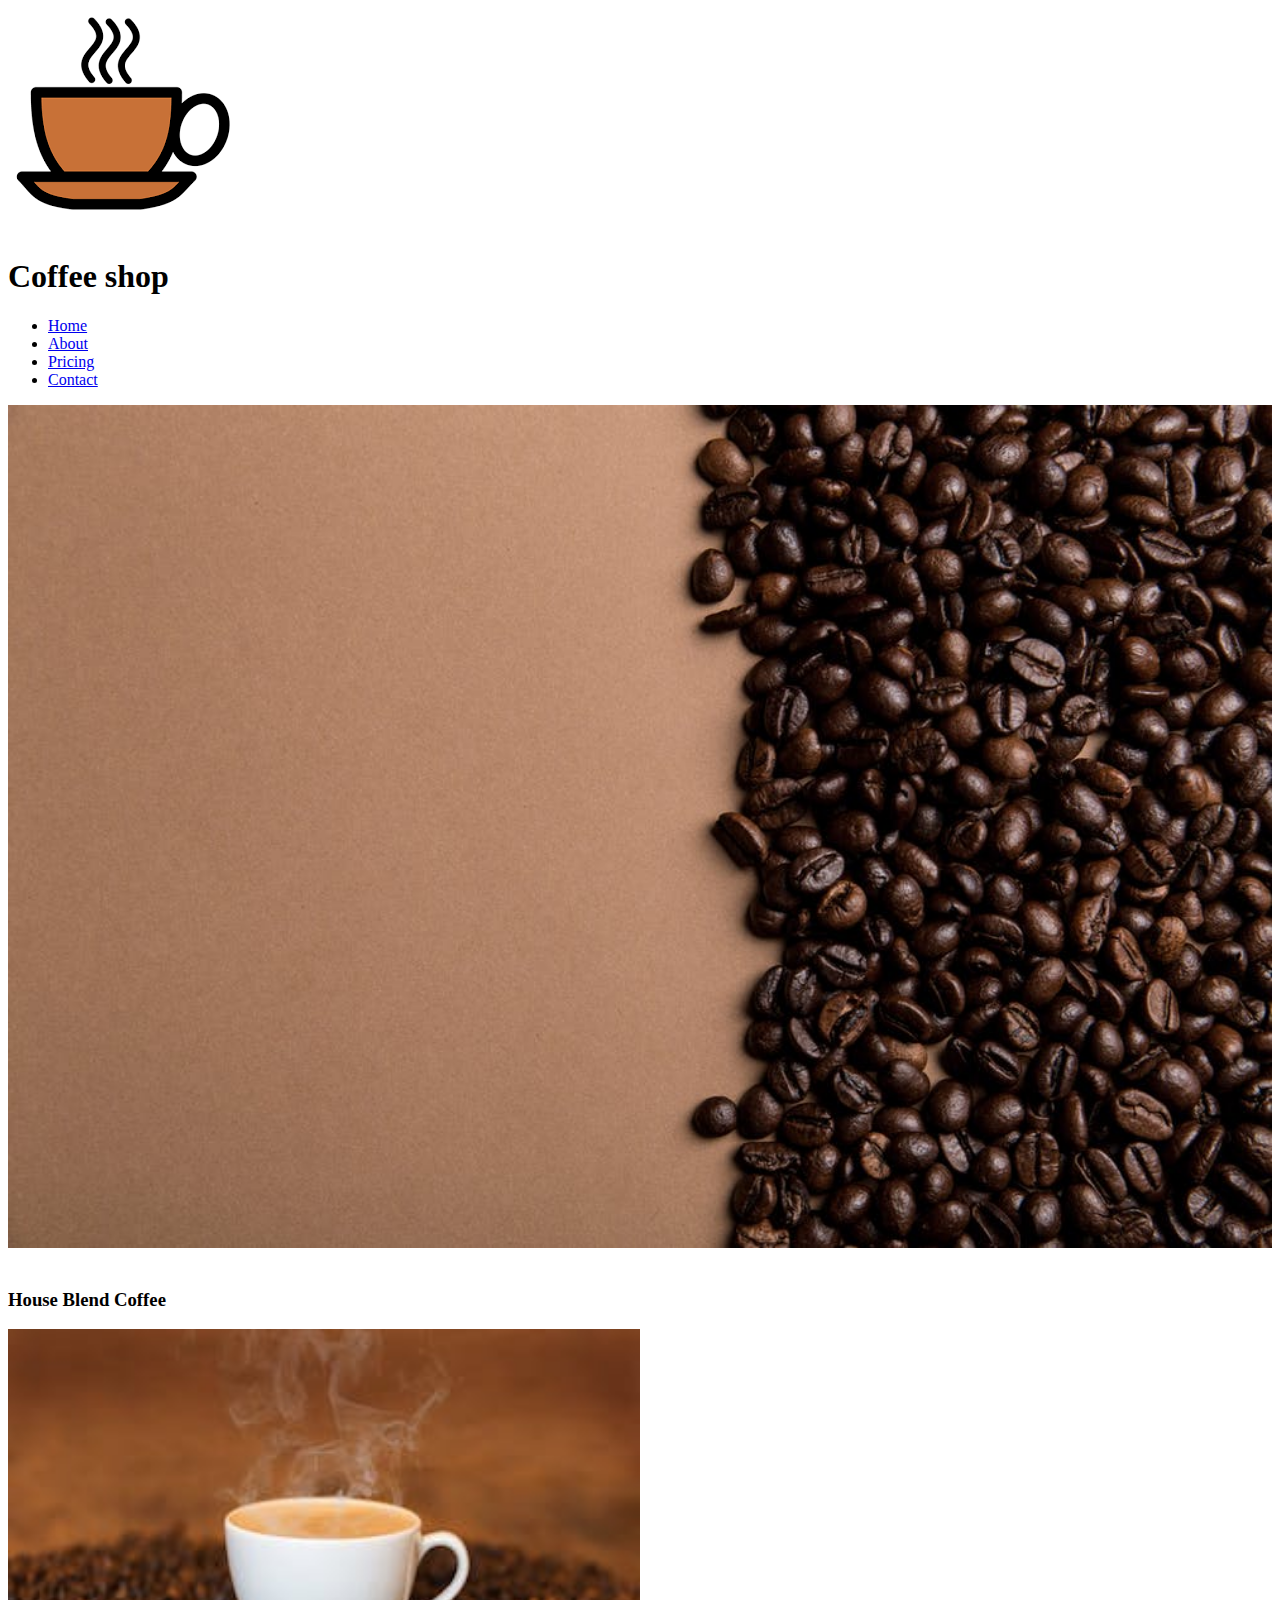
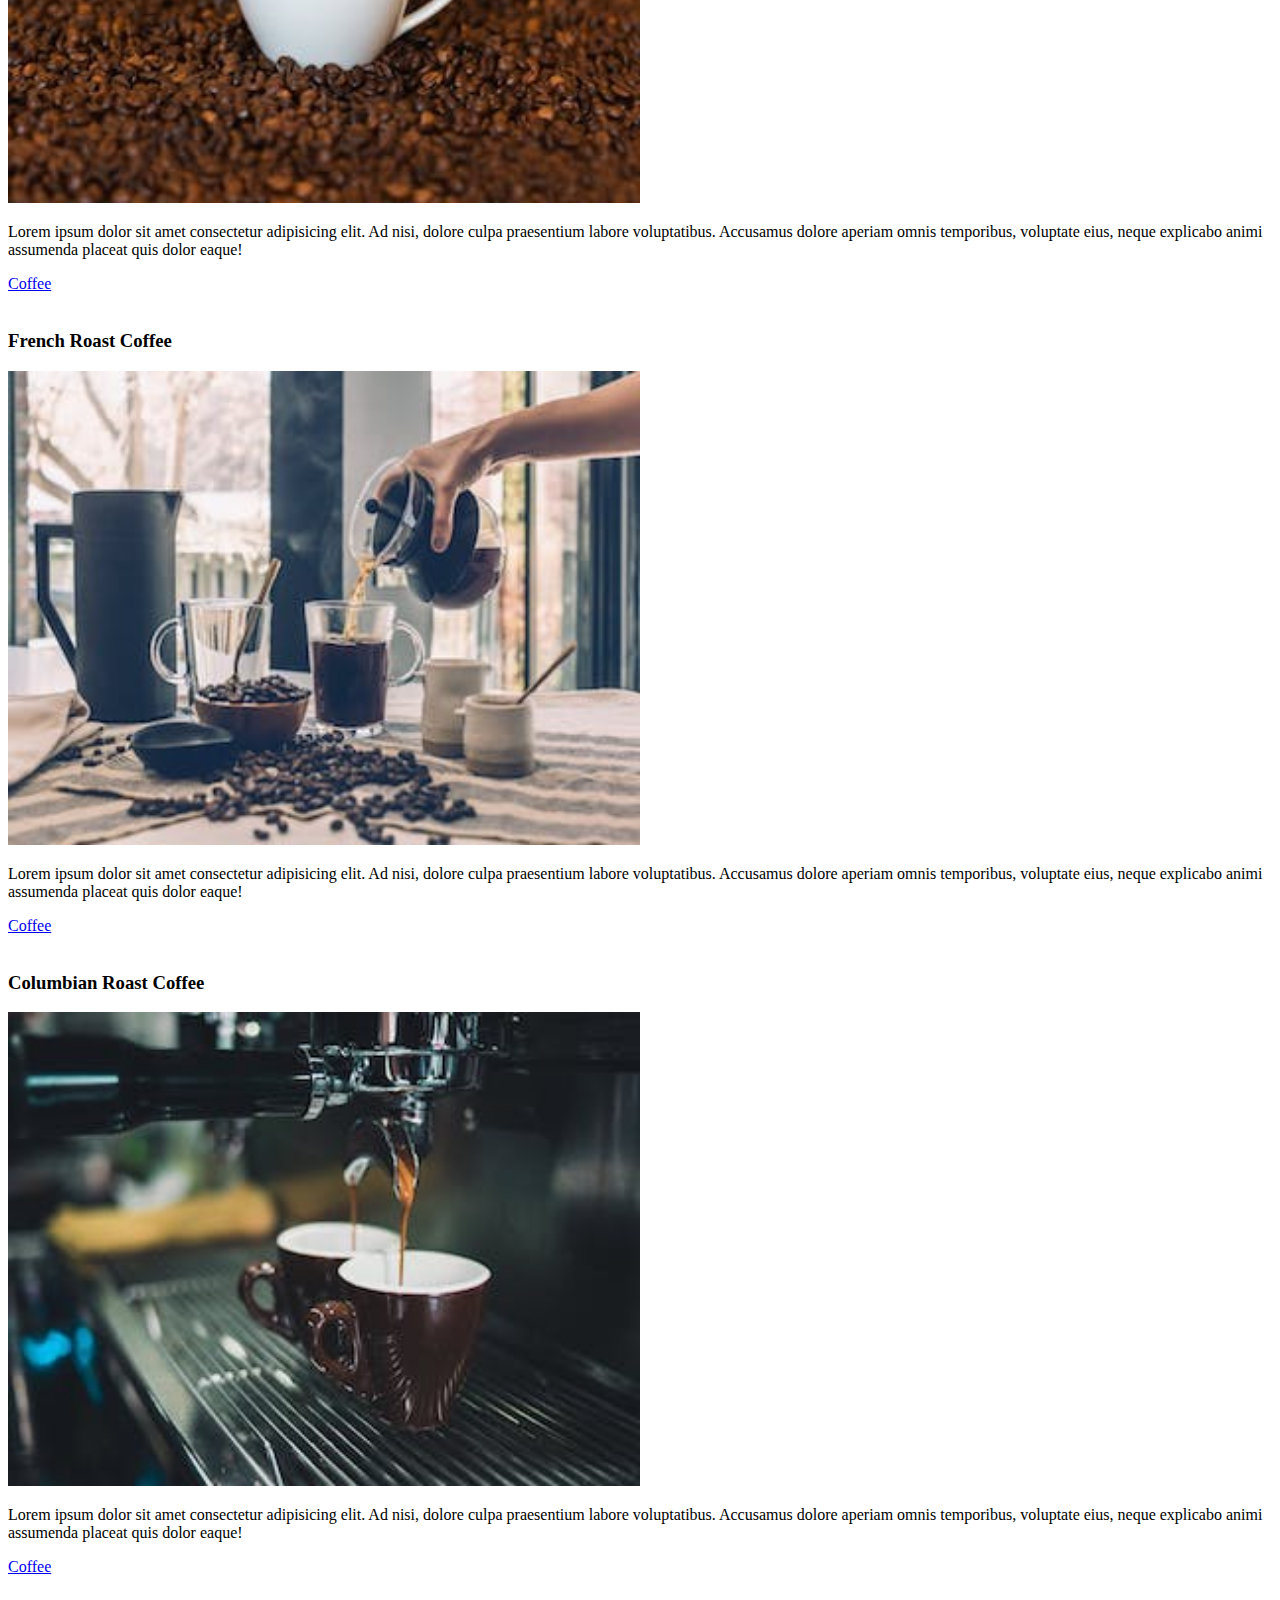
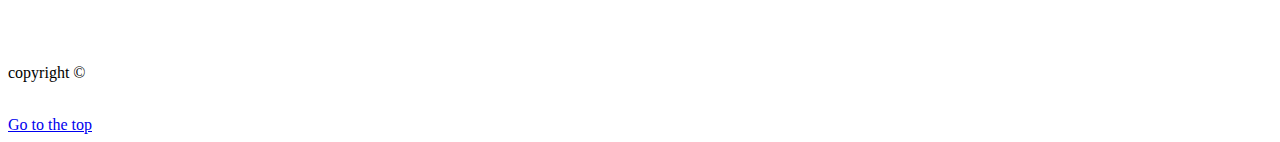
<file: project1/index.html>
<!DOCTYPE html>
<html lang="en">
  <head>
    <meta charset="UTF-8" />
    <meta http-equiv="X-UA-Compatible" content="IE=edge" />
    <meta name="viewport" content="width=device-width, initial-scale=1.0" />
    <title>Coffee shop | Home</title>
  </head>
  <body>
    <!-- Logo -->
    <img src="./assets/images/logo.png" alt="Coffee" />

    <!-- Heading -->
    <h1 id="top">Coffee shop</h1>

    <!-- Navbar -->
    <ul>
      <li><a href="index.html">Home</a></li>
      <li><a href="./pages/about.html">About</a></li>
      <li><a href="./pages/pricing.html">Pricing</a></li>
      <li><a href="./pages/contact.html">Contact</a></li>
    </ul>

    <!-- Hero image -->
    <img src="./assets/images/background.jpeg" alt="coffee" width="100%" />

    <br />
    <!-- Pricing -->
    <br />
    <h3>House Blend Coffee</h3>
    <img src="./assets/images/house-blend.jpeg" alt="House Blend" width="50%" />
    <p>
      Lorem ipsum dolor sit amet consectetur adipisicing elit. Ad nisi, dolore
      culpa praesentium labore voluptatibus. Accusamus dolore aperiam omnis
      temporibus, voluptate eius, neque explicabo animi assumenda placeat quis
      dolor eaque!
    </p>
    <a href="https://en.wikipedia.org/wiki/Coffee" target="_black">Coffee</a>
    <br />

    <br />
    <h3>French Roast Coffee</h3>
    <img
      src="./assets/images/french-roast.jpeg"
      alt="French Roast"
      width="50%"
    />
    <p>
      Lorem ipsum dolor sit amet consectetur adipisicing elit. Ad nisi, dolore
      culpa praesentium labore voluptatibus. Accusamus dolore aperiam omnis
      temporibus, voluptate eius, neque explicabo animi assumenda placeat quis
      dolor eaque!
    </p>
    <a href="https://en.wikipedia.org/wiki/Coffee" target="_black">Coffee</a>
    <br />

    <br />
    <h3>Columbian Roast Coffee</h3>
    <img
      src="./assets/images/columbian-roast.jpeg"
      alt="Columbian Roast"
      width="50%"
    />
    <p>
      Lorem ipsum dolor sit amet consectetur adipisicing elit. Ad nisi, dolore
      culpa praesentium labore voluptatibus. Accusamus dolore aperiam omnis
      temporibus, voluptate eius, neque explicabo animi assumenda placeat quis
      dolor eaque!
    </p>
    <a href="https://en.wikipedia.org/wiki/Coffee" target="_black">Coffee</a>
    <br />
    <br />
    <br />
    <br />
    <br />
    <p>copyright &copy</p>
    <br />
    <a href="#top">Go to the top</a>
  </body>
</html>
</file>
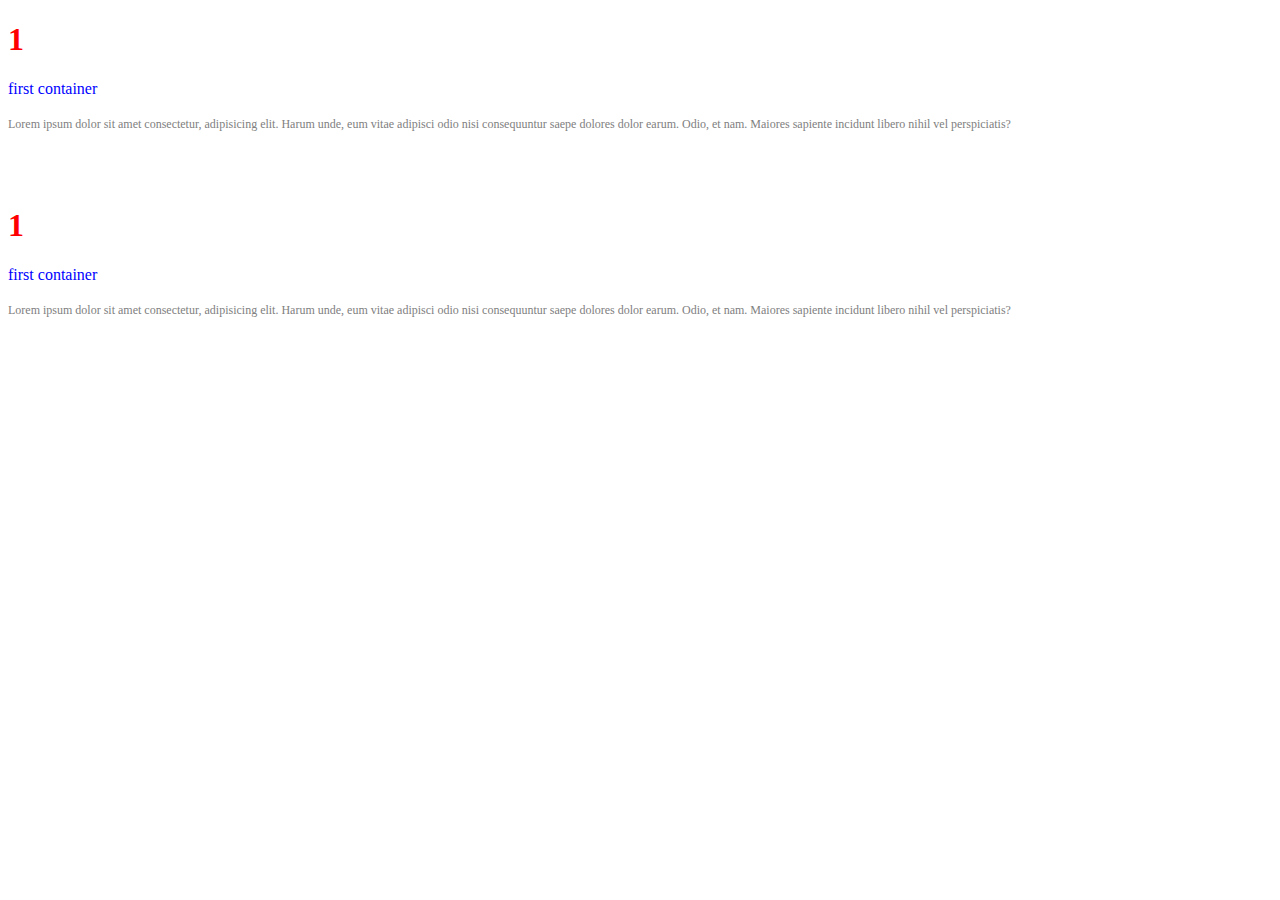
<file: project2/index.html>
<!DOCTYPE html>
<html lang="en">
  <head>
    <meta charset="UTF-8" />
    <meta http-equiv="X-UA-Compatible" content="IE=edge" />
    <meta name="viewport" content="width=device-width, initial-scale=1.0" />
    <title>CSS project</title>
  </head>
  <body>
    <link rel="stylesheet" href="./assets/css/index.css" />

    <div class="container">
      <h1>1</h1>
      <p class="container-counter">first container</p>
      <span class="icon">
        Lorem ipsum dolor sit amet consectetur, adipisicing elit. Harum unde,
        eum vitae adipisci odio nisi consequuntur saepe dolores dolor earum.
        Odio, et nam. Maiores sapiente incidunt libero nihil vel perspiciatis?
      </span>
    </div class="container">

    <br />
    <br />
    <br />
    
    <div>
      <h1>1</h1>
      <p class="container-counter">first container</p>
      <span class="icon">
        Lorem ipsum dolor sit amet consectetur, adipisicing elit. Harum unde,
        eum vitae adipisci odio nisi consequuntur saepe dolores dolor earum.
        Odio, et nam. Maiores sapiente incidunt libero nihil vel perspiciatis?
      </span>
    </div>
  </body>
</html>
</file>
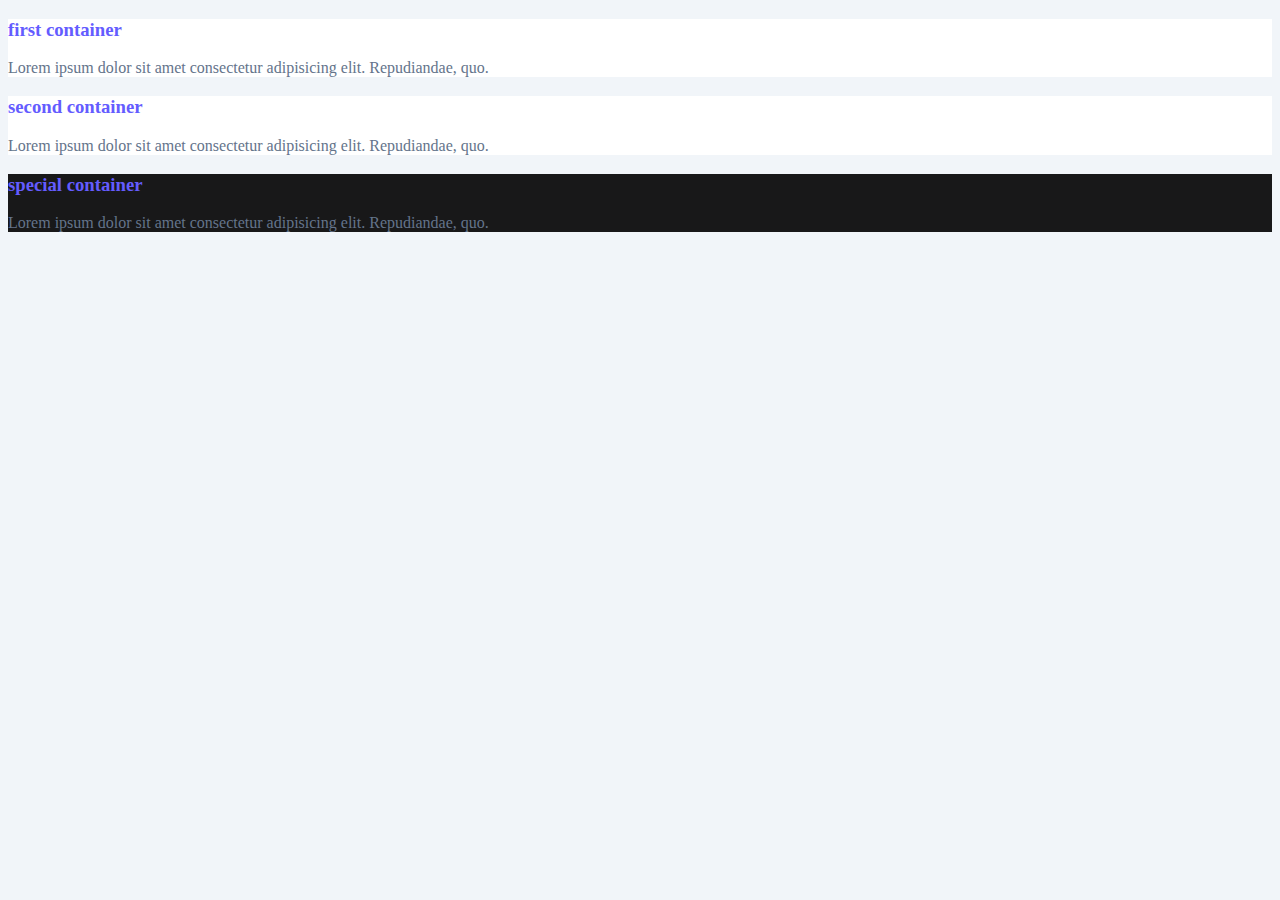
<file: project3/index.html>
<!DOCTYPE html>
<html lang="en">
  <head>
    <meta charset="UTF-8" />
    <meta http-equiv="X-UA-Compatible" content="IE=edge" />
    <meta name="viewport" content="width=device-width, initial-scale=1.0" />

    <link rel="stylesheet" href="./main.css" />

    <title>Colors</title>
  </head>
  <body>
    <!-- Start -->
    <div class="container">
      <h3>first container</h3>
      <p>
        Lorem ipsum dolor sit amet consectetur adipisicing elit. Repudiandae,
        quo.
      </p>
    </div>
    <!-- End -->

    <!-- Start -->
    <div class="container">
      <h3>second container</h3>
      <p>
        Lorem ipsum dolor sit amet consectetur adipisicing elit. Repudiandae,
        quo.
      </p>
    </div>
    <!-- End -->

    <!-- Start -->
    <div class="special-container">
      <h3>special container</h3>
      <p>
        Lorem ipsum dolor sit amet consectetur adipisicing elit. Repudiandae,
        quo.
      </p>
    </div>
    <!-- End -->
  </body>
</html>
</file>
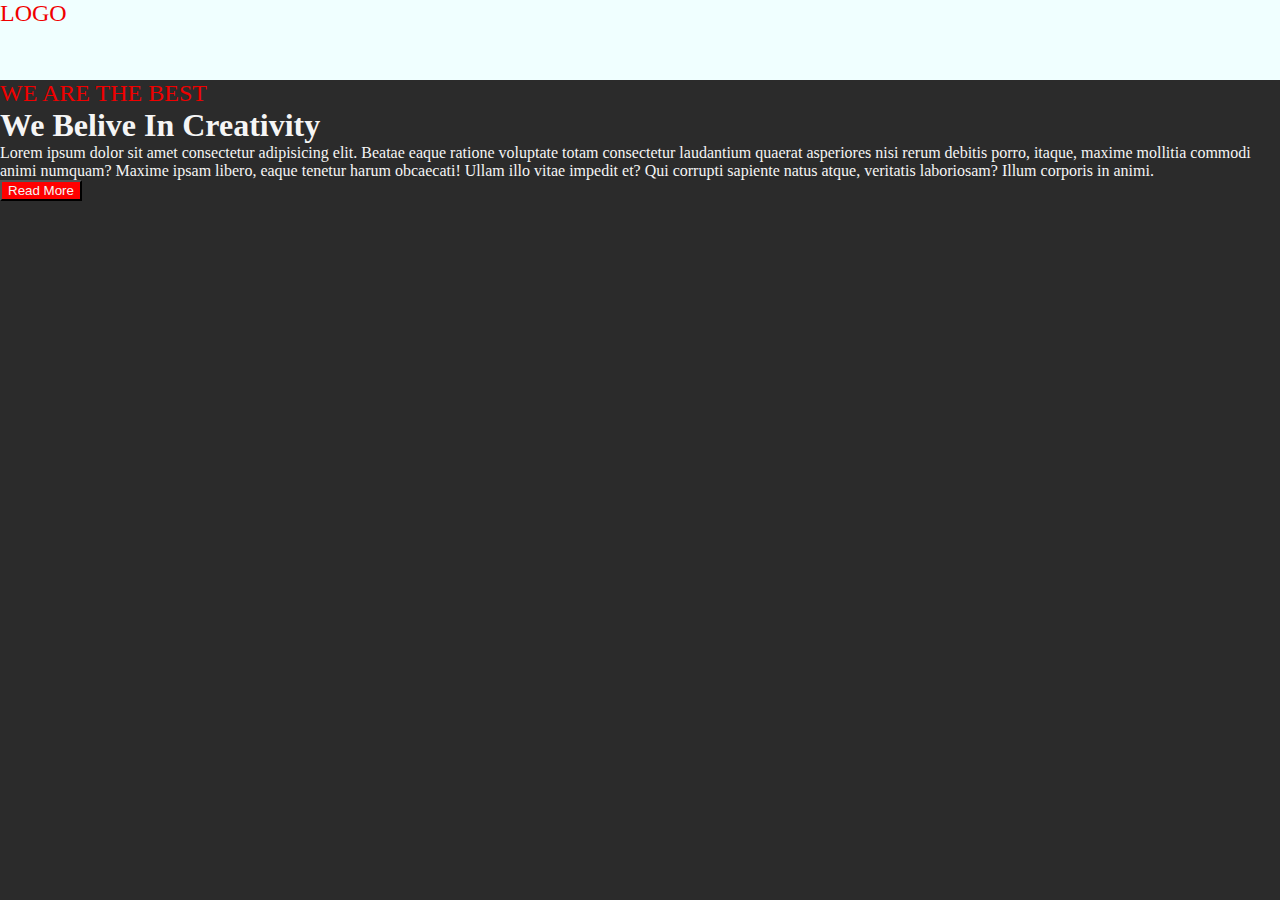
<file: project4/index.html>
<!DOCTYPE html>
<html lang="en">
  <head>
    <meta charset="UTF-8" />
    <meta http-equiv="X-UA-Compatible" content="IE=edge" />
    <meta name="viewport" content="width=device-width, initial-scale=1.0" />

    <title>Units</title>

    <link rel="stylesheet" href="./main.css" />
  </head>
  <body>
    <div id="navbar">
      <span class="logo">LOGO</span>
    </div>

    <div class="hero">
      <span>WE ARE THE BEST</span>
      <h1>We Belive In Creativity</h1>
      <p>
        Lorem ipsum dolor sit amet consectetur adipisicing elit. Beatae eaque
        ratione voluptate totam consectetur laudantium quaerat asperiores nisi
        rerum debitis porro, itaque, maxime mollitia commodi animi numquam?
        Maxime ipsam libero, eaque tenetur harum obcaecati! Ullam illo vitae
        impedit et? Qui corrupti sapiente natus atque, veritatis laboriosam?
        Illum corporis in animi.
      </p>
      <button class="hero-btn">Read More</button>
    </div>
  </body>
</html>
</file>
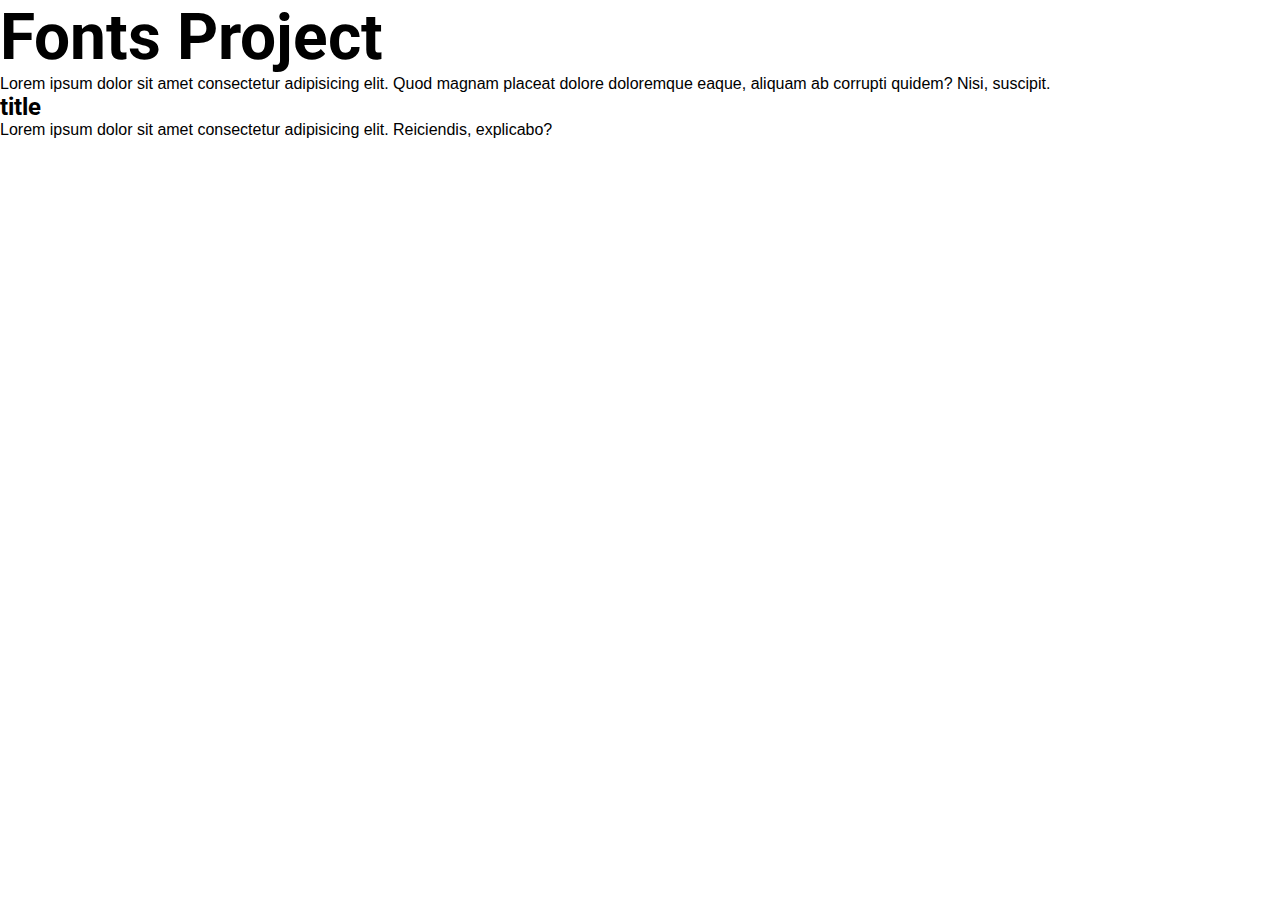
<file: project5/index.html>
<!DOCTYPE html>
<html lang="en">
  <head>
    <meta charset="UTF-8" />
    <meta http-equiv="X-UA-Compatible" content="IE=edge" />
    <meta name="viewport" content="width=device-width, initial-scale=1.0" />

    <title>Typography</title>

    <link rel="stylesheet" href="./main.css" />
  </head>
  <body>
    <h1>Fonts Project</h1>
    <p>
      Lorem ipsum dolor sit amet consectetur adipisicing elit. Quod magnam
      placeat dolore doloremque eaque, aliquam ab corrupti quidem? Nisi,
      suscipit.
    </p>

    <div class="container">
      <h2>title</h2>
      <p>
        Lorem ipsum dolor sit amet consectetur adipisicing elit. Reiciendis,
        explicabo?
      </p>
    </div>
  </body>
</html>
</file>
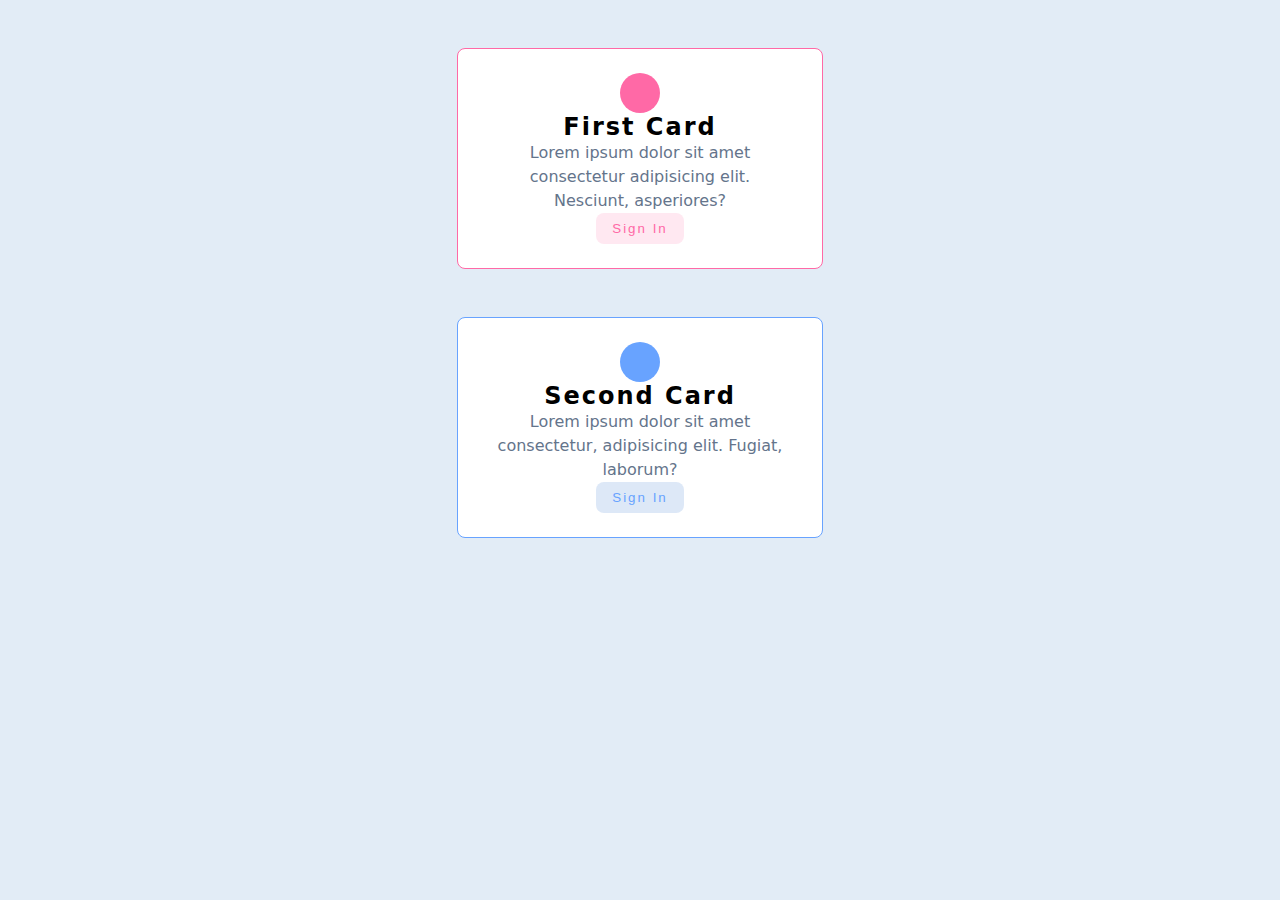
<file: project6/index.html>
<!DOCTYPE html>
<html lang="en">
  <head>
    <meta charset="UTF-8" />
    <meta http-equiv="X-UA-Compatible" content="IE=edge" />
    <meta name="viewport" content="width=device-width, initial-scale=1.0" />

    <title>Cards</title>

    <link rel="stylesheet" href="./main.css" />
  </head>
  <body>
    <!-- First card -->
    <div class="card card-1">
      <div class="icon"></div>
      <h2 class="title">first card</h2>
      <p class="text">
        Lorem ipsum dolor sit amet consectetur adipisicing elit. Nesciunt,
        asperiores?
      </p>
      <button class="btn btn-pink">sign in</button>
    </div>

    <!-- Second card -->
    <div class="card card-2">
      <div class="icon"></div>
      <h2 class="title">second card</h2>
      <p class="text">
        Lorem ipsum dolor sit amet consectetur, adipisicing elit. Fugiat,
        laborum?
      </p>
      <button class="btn btn-blue">sign in</button>
    </div>
  </body>
</html>
</file>
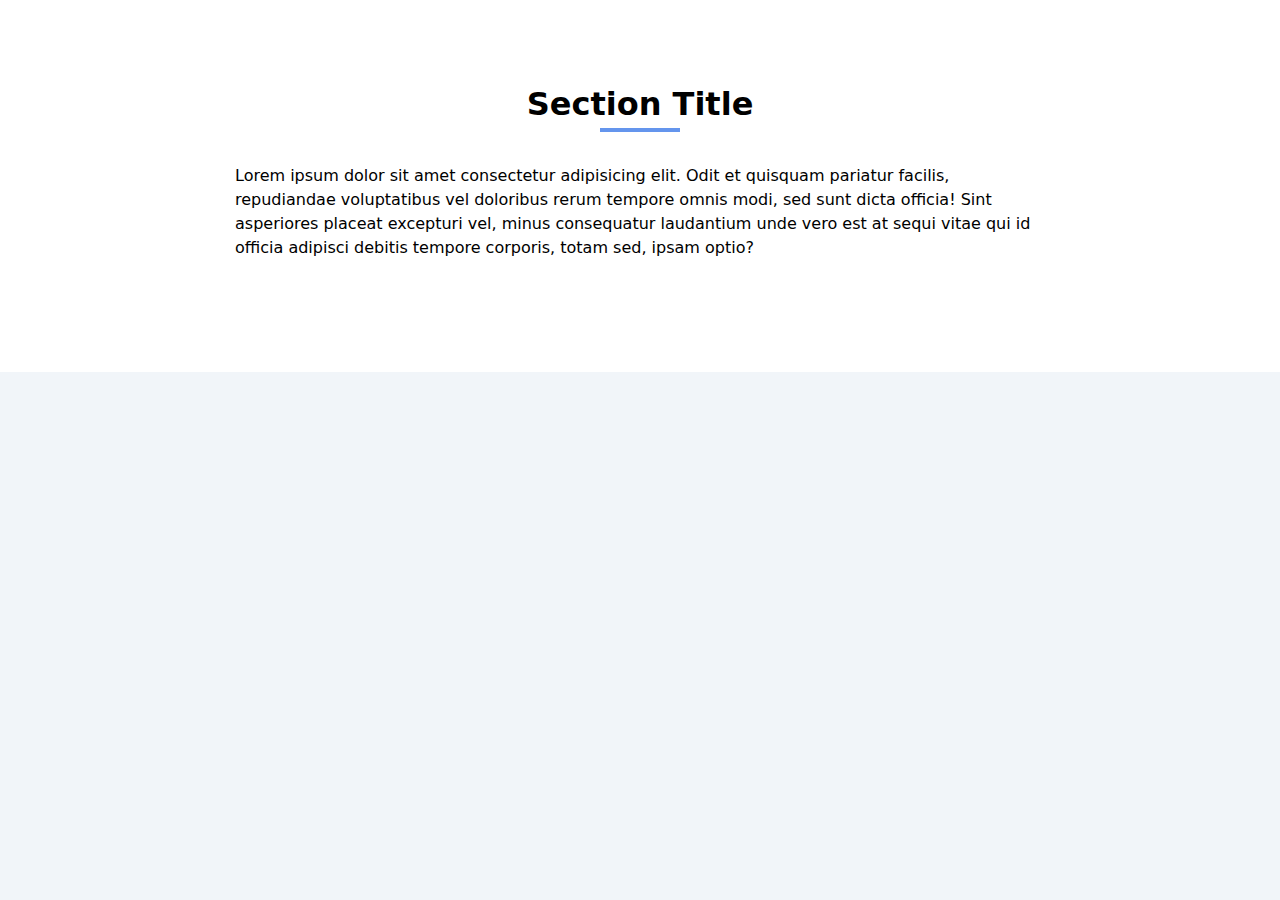
<file: project7/index.html>
<!DOCTYPE html>
<html lang="en">
  <head>
    <meta charset="UTF-8" />
    <meta http-equiv="X-UA-Compatible" content="IE=edge" />
    <meta name="viewport" content="width=device-width, initial-scale=1.0" />
    <title>Display property</title>

    <link rel="stylesheet" href="./assets/index.css" />
  </head>
  <body>
    <!-- START section -->
    <div class="section">
      <!-- START title -->
      <div class="section-title">
        <h1>section title</h1>
        <div class="title-underline"></div>
      </div>
      <!-- END title -->

      <!-- START center -->
      <div class="section-center">
        <p>
          Lorem ipsum dolor sit amet consectetur adipisicing elit. Odit et
          quisquam pariatur facilis, repudiandae voluptatibus vel doloribus
          rerum tempore omnis modi, sed sunt dicta officia! Sint asperiores
          placeat excepturi vel, minus consequatur laudantium unde vero est at
          sequi vitae qui id officia adipisci debitis tempore corporis, totam
          sed, ipsam optio?
        </p>
      </div>
      <!-- END center -->
    </div>
    <!-- END section -->
  </body>
</html>
</file>
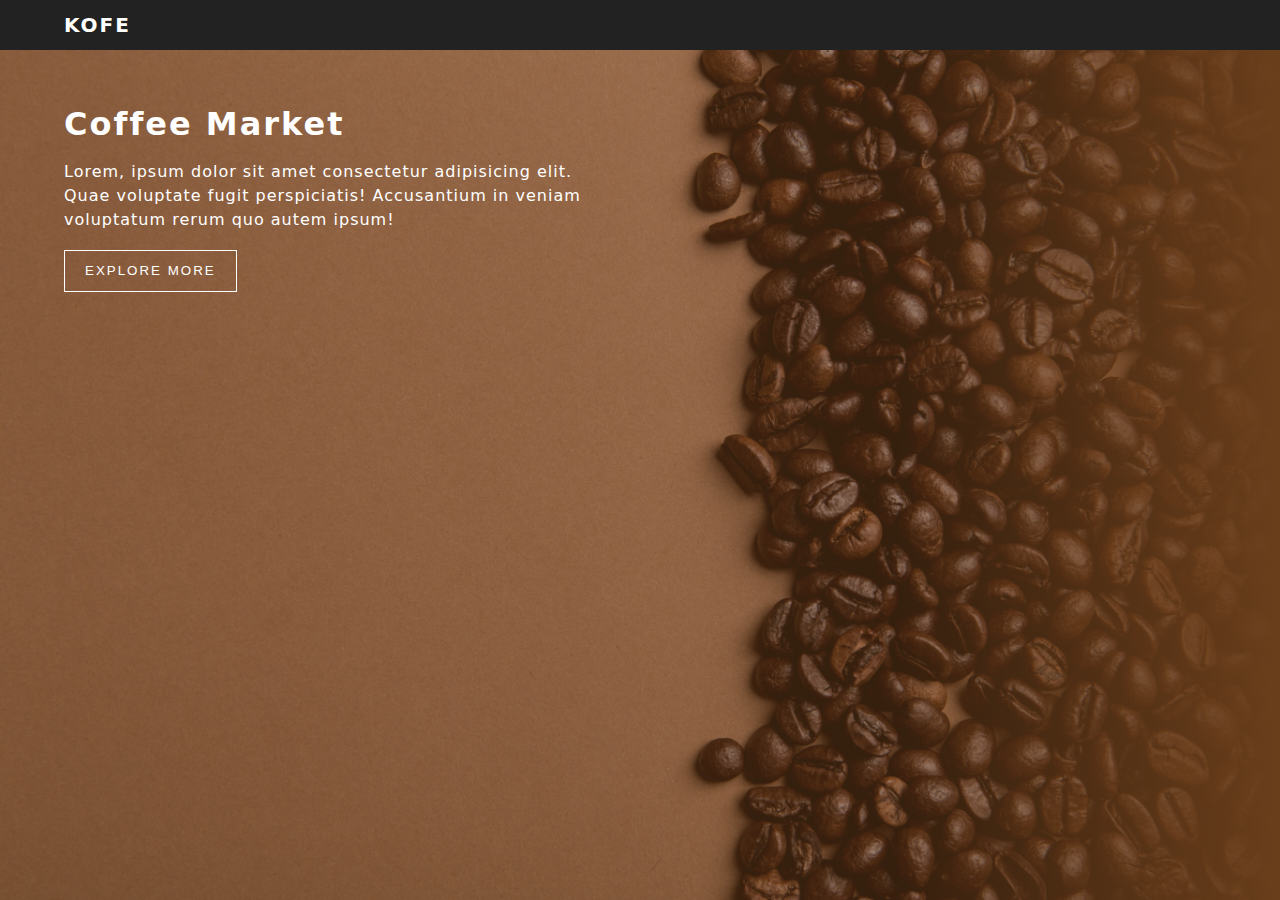
<file: project8/index.html>
<!DOCTYPE html>
<html lang="en">
  <head>
    <meta charset="UTF-8" />
    <meta http-equiv="X-UA-Compatible" content="IE=edge" />
    <meta name="viewport" content="width=device-width, initial-scale=1.0" />
    <title>Coffee Market | Home</title>

    <link rel="stylesheet" href="./local/css/index.css" />
  </head>
  <body>
    <div class="nav">
      <div class="nav-center">
        <span class="nav-title">kofe</span>
      </div>
    </div>

    <div class="hero">
      <div class="hero-center">
        <h1>coffee market</h1>
        <p>
          Lorem, ipsum dolor sit amet consectetur adipisicing elit. Quae
          voluptate fugit perspiciatis! Accusantium in veniam voluptatum rerum
          quo autem ipsum!
        </p>
        <button class="hero-btn">explore more</button>
      </div>
    </div>
  </body>
</html>
</file>
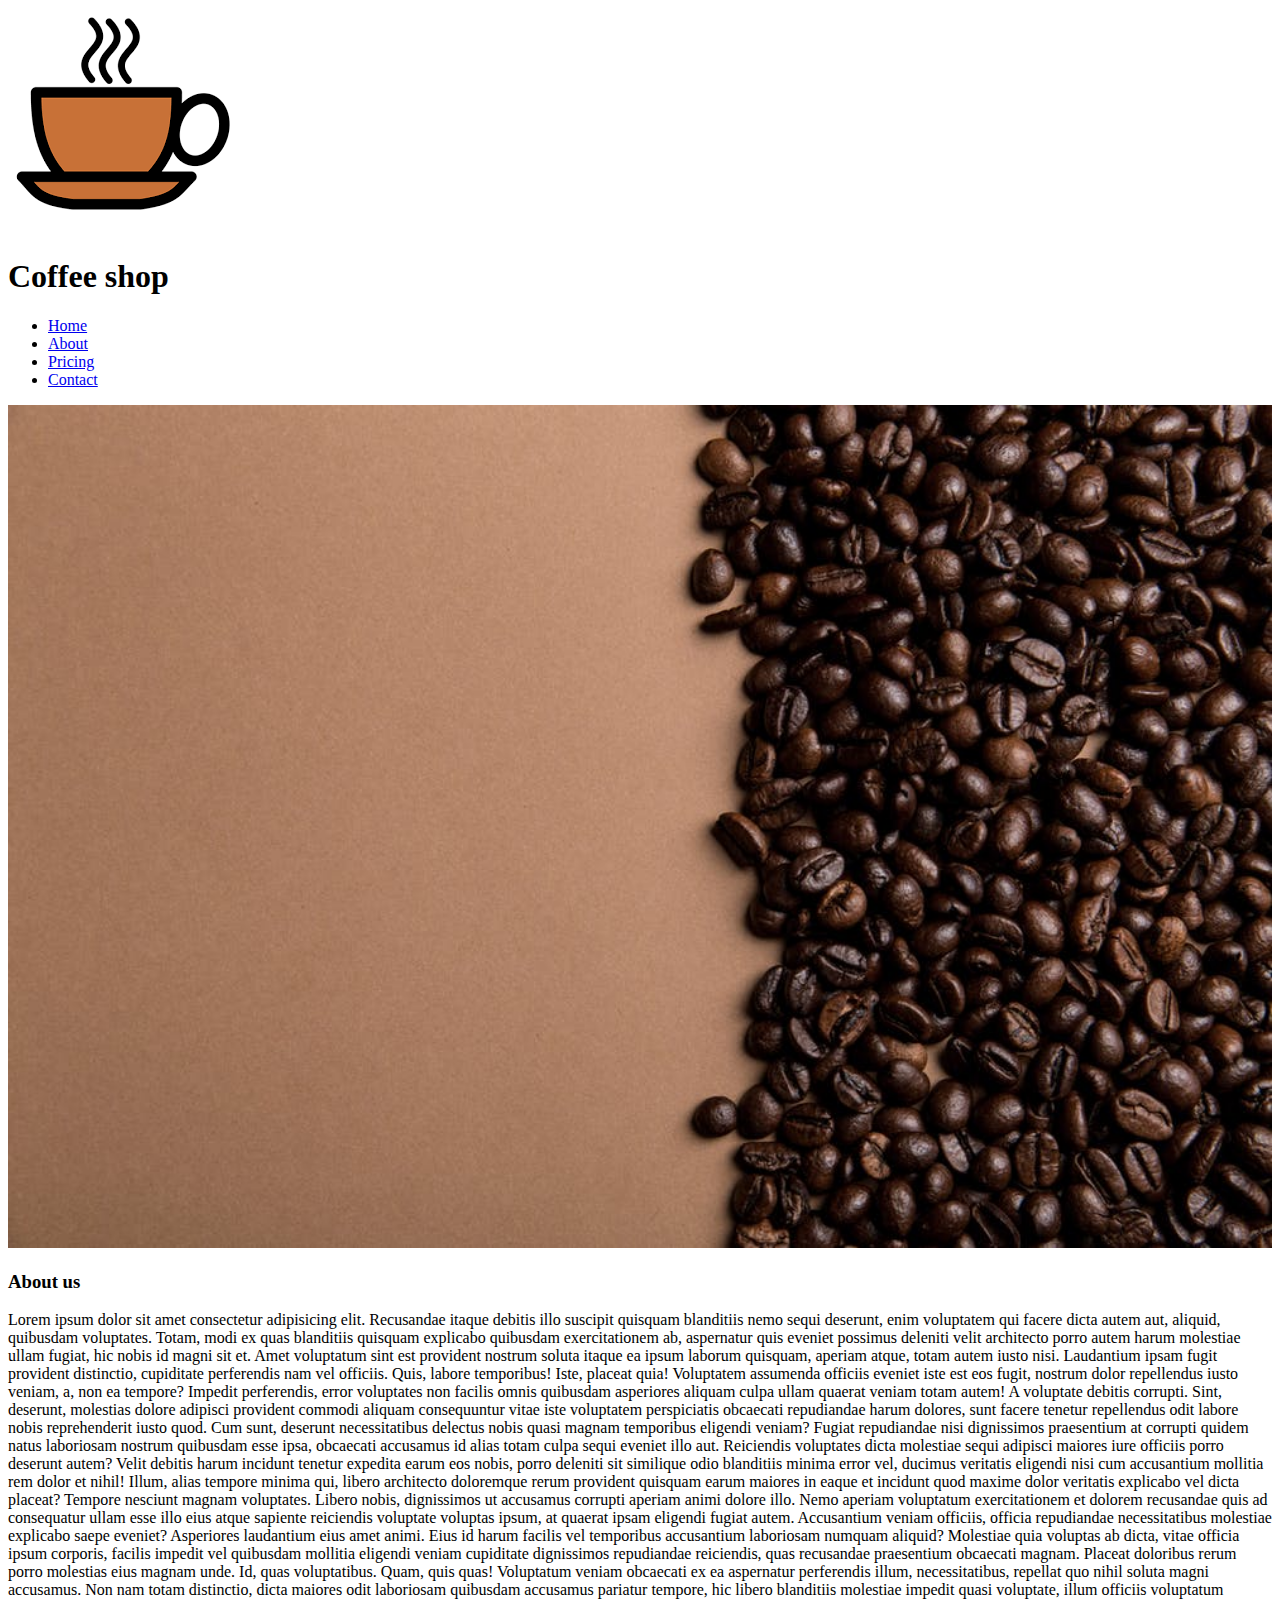
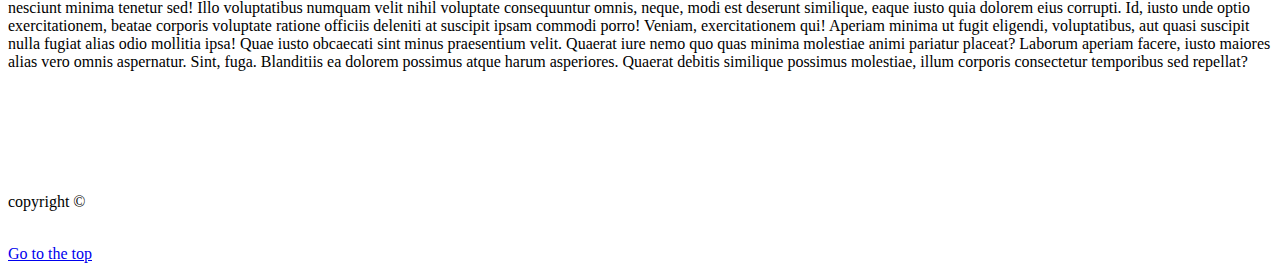
<file: project1/pages/about.html>
<!DOCTYPE html>
<html lang="en">
  <head>
    <meta charset="UTF-8" />
    <meta http-equiv="X-UA-Compatible" content="IE=edge" />
    <meta name="viewport" content="width=device-width, initial-scale=1.0" />
    <title>Coffee shop | About</title>
  </head>
  <body>
    <!-- Logo -->
    <img src="../assets/images/logo.png" alt="Coffee" />

    <!-- Heading -->
    <h1 id="top">Coffee shop</h1>

    <!-- Navbar -->
    <ul>
      <li><a href="../index.html">Home</a></li>
      <li><a href="./about.html">About</a></li>
      <li><a href="./pricing.html">Pricing</a></li>
      <li><a href="./contact.html">Contact</a></li>
    </ul>

    <!-- Hero image -->
    <img src="../assets/images/background.jpeg" alt="coffee" width="100%" />

    <br />
    <!-- About -->
    <h3>About us</h3>
    <p>
      Lorem ipsum dolor sit amet consectetur adipisicing elit. Recusandae itaque
      debitis illo suscipit quisquam blanditiis nemo sequi deserunt, enim
      voluptatem qui facere dicta autem aut, aliquid, quibusdam voluptates.
      Totam, modi ex quas blanditiis quisquam explicabo quibusdam exercitationem
      ab, aspernatur quis eveniet possimus deleniti velit architecto porro autem
      harum molestiae ullam fugiat, hic nobis id magni sit et. Amet voluptatum
      sint est provident nostrum soluta itaque ea ipsum laborum quisquam,
      aperiam atque, totam autem iusto nisi. Laudantium ipsam fugit provident
      distinctio, cupiditate perferendis nam vel officiis. Quis, labore
      temporibus! Iste, placeat quia! Voluptatem assumenda officiis eveniet iste
      est eos fugit, nostrum dolor repellendus iusto veniam, a, non ea tempore?
      Impedit perferendis, error voluptates non facilis omnis quibusdam
      asperiores aliquam culpa ullam quaerat veniam totam autem! A voluptate
      debitis corrupti. Sint, deserunt, molestias dolore adipisci provident
      commodi aliquam consequuntur vitae iste voluptatem perspiciatis obcaecati
      repudiandae harum dolores, sunt facere tenetur repellendus odit labore
      nobis reprehenderit iusto quod. Cum sunt, deserunt necessitatibus delectus
      nobis quasi magnam temporibus eligendi veniam? Fugiat repudiandae nisi
      dignissimos praesentium at corrupti quidem natus laboriosam nostrum
      quibusdam esse ipsa, obcaecati accusamus id alias totam culpa sequi
      eveniet illo aut. Reiciendis voluptates dicta molestiae sequi adipisci
      maiores iure officiis porro deserunt autem? Velit debitis harum incidunt
      tenetur expedita earum eos nobis, porro deleniti sit similique odio
      blanditiis minima error vel, ducimus veritatis eligendi nisi cum
      accusantium mollitia rem dolor et nihil! Illum, alias tempore minima qui,
      libero architecto doloremque rerum provident quisquam earum maiores in
      eaque et incidunt quod maxime dolor veritatis explicabo vel dicta placeat?
      Tempore nesciunt magnam voluptates. Libero nobis, dignissimos ut accusamus
      corrupti aperiam animi dolore illo. Nemo aperiam voluptatum exercitationem
      et dolorem recusandae quis ad consequatur ullam esse illo eius atque
      sapiente reiciendis voluptate voluptas ipsum, at quaerat ipsam eligendi
      fugiat autem. Accusantium veniam officiis, officia repudiandae
      necessitatibus molestiae explicabo saepe eveniet? Asperiores laudantium
      eius amet animi. Eius id harum facilis vel temporibus accusantium
      laboriosam numquam aliquid? Molestiae quia voluptas ab dicta, vitae
      officia ipsum corporis, facilis impedit vel quibusdam mollitia eligendi
      veniam cupiditate dignissimos repudiandae reiciendis, quas recusandae
      praesentium obcaecati magnam. Placeat doloribus rerum porro molestias eius
      magnam unde. Id, quas voluptatibus. Quam, quis quas! Voluptatum veniam
      obcaecati ex ea aspernatur perferendis illum, necessitatibus, repellat quo
      nihil soluta magni accusamus. Non nam totam distinctio, dicta maiores odit
      laboriosam quibusdam accusamus pariatur tempore, hic libero blanditiis
      molestiae impedit quasi voluptate, illum officiis voluptatum nesciunt
      minima tenetur sed! Illo voluptatibus numquam velit nihil voluptate
      consequuntur omnis, neque, modi est deserunt similique, eaque iusto quia
      dolorem eius corrupti. Id, iusto unde optio exercitationem, beatae
      corporis voluptate ratione officiis deleniti at suscipit ipsam commodi
      porro! Veniam, exercitationem qui! Aperiam minima ut fugit eligendi,
      voluptatibus, aut quasi suscipit nulla fugiat alias odio mollitia ipsa!
      Quae iusto obcaecati sint minus praesentium velit. Quaerat iure nemo quo
      quas minima molestiae animi pariatur placeat? Laborum aperiam facere,
      iusto maiores alias vero omnis aspernatur. Sint, fuga. Blanditiis ea
      dolorem possimus atque harum asperiores. Quaerat debitis similique
      possimus molestiae, illum corporis consectetur temporibus sed repellat?
    </p>
    <br />
    <br />
    <br />
    <br />
    <br />
    <p>copyright &copy</p>
    <br />
    <a href="#top">Go to the top</a>
  </body>
</html>
</file>
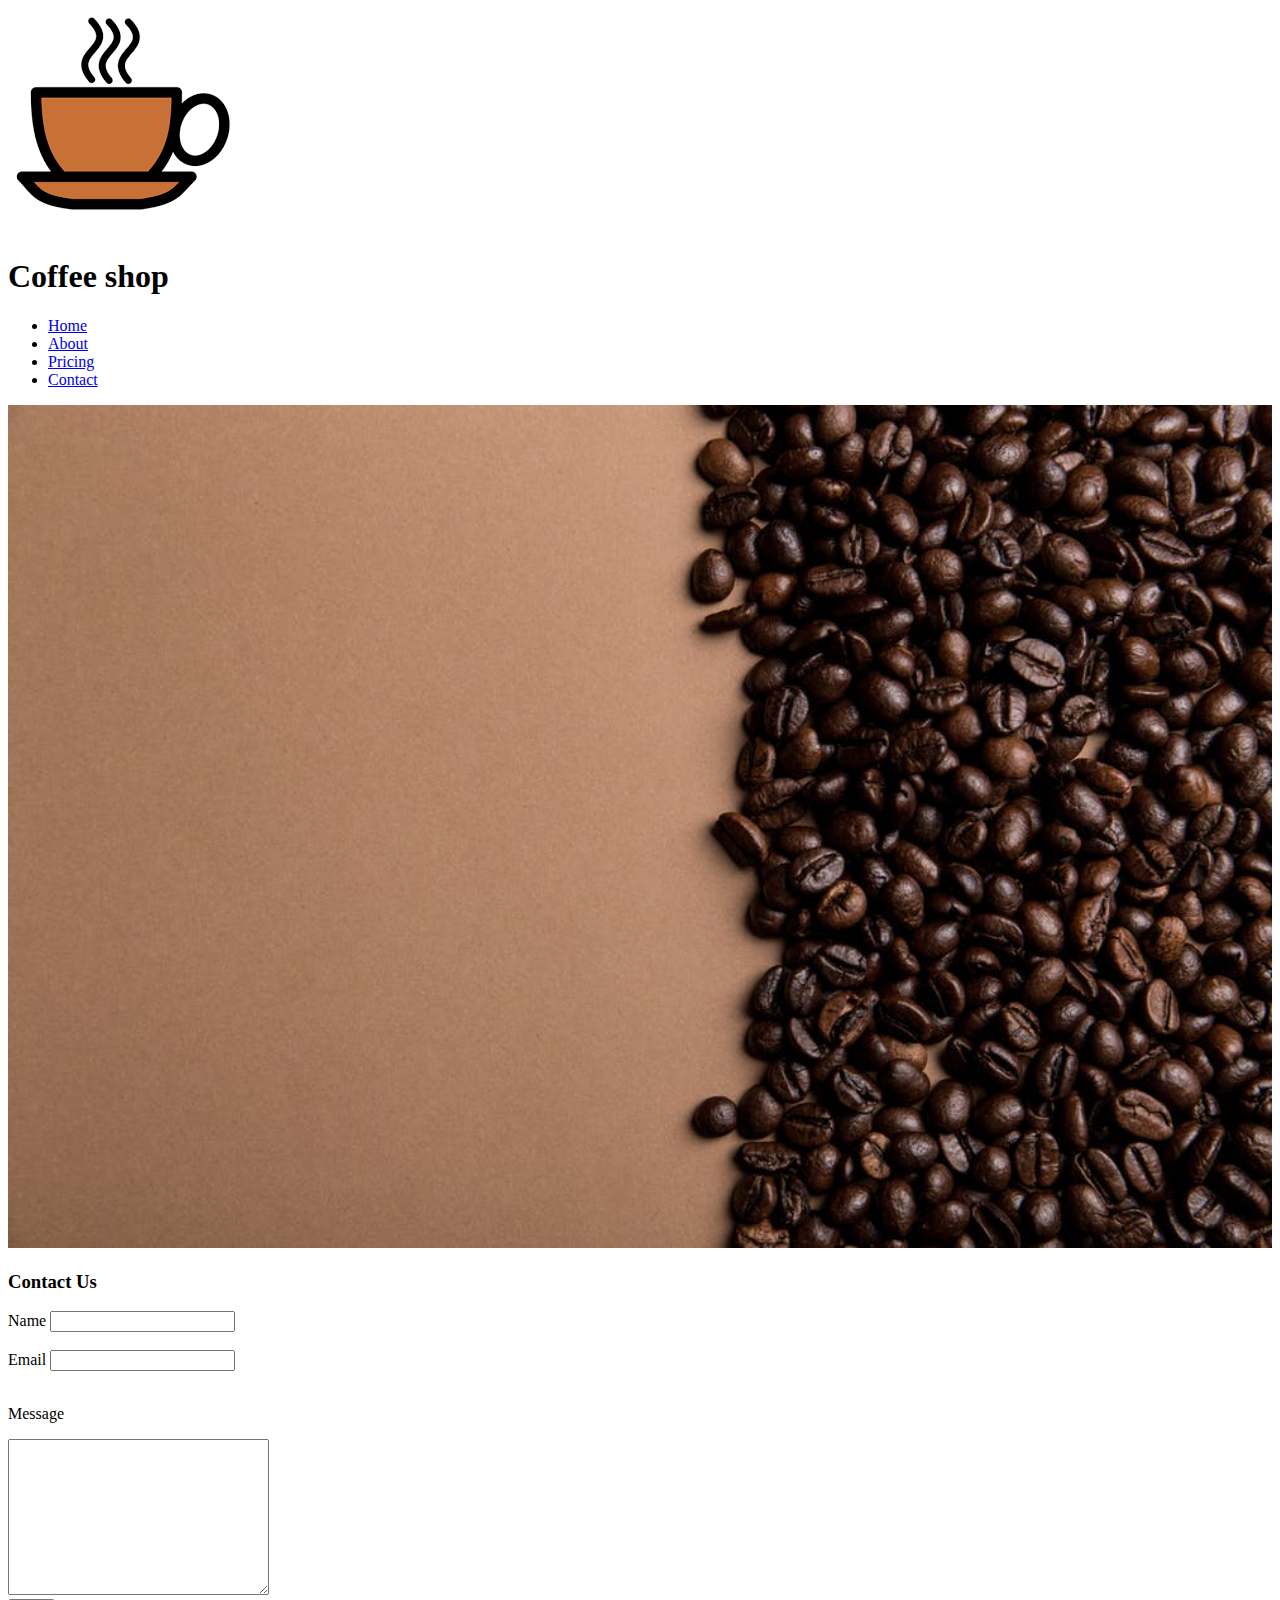
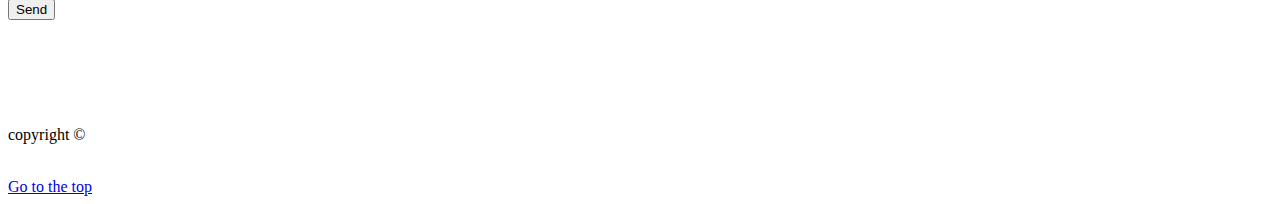
<file: project1/pages/contact.html>
<!DOCTYPE html>
<html lang="en">
  <head>
    <meta charset="UTF-8" />
    <meta http-equiv="X-UA-Compatible" content="IE=edge" />
    <meta name="viewport" content="width=device-width, initial-scale=1.0" />
    <title>Coffee shop | Contact US</title>
  </head>
  <body>
    <!-- Logo -->
    <img src="../assets/images/logo.png" alt="Coffee" />

    <!-- Heading -->
    <h1 id="top">Coffee shop</h1>

    <!-- Navbar -->
    <ul>
      <li><a href="../index.html">Home</a></li>
      <li><a href="./about.html">About</a></li>
      <li><a href="./pricing.html">Pricing</a></li>
      <li><a href="./contact.html">Contact</a></li>
    </ul>

    <!-- Hero image -->
    <img src="../assets/images/background.jpeg" alt="coffee" width="100%" />

    <br />
    <!-- Contact Us -->
    <h3>Contact Us</h3>
    <form action="#" method="GET">
      <label for="Name">Name</label>
      <input type="text" name="Name" id="Name" />
      <br />
      <br />
      <label for="Email">Email</label>
      <input type="text" name="Email" id="Email" />
      <br />
      <br />
      <p>Message</p>
      <textarea name="Message" id="Message" cols="30" rows="10"></textarea>
      <br />
      <button type="submit">Send</button>
    </form>
    <br />
    <br />
    <br />
    <br />
    <br />
    <p>copyright &copy</p>
    <br />
    <a href="#top">Go to the top</a>
  </body>
</html>
</file>
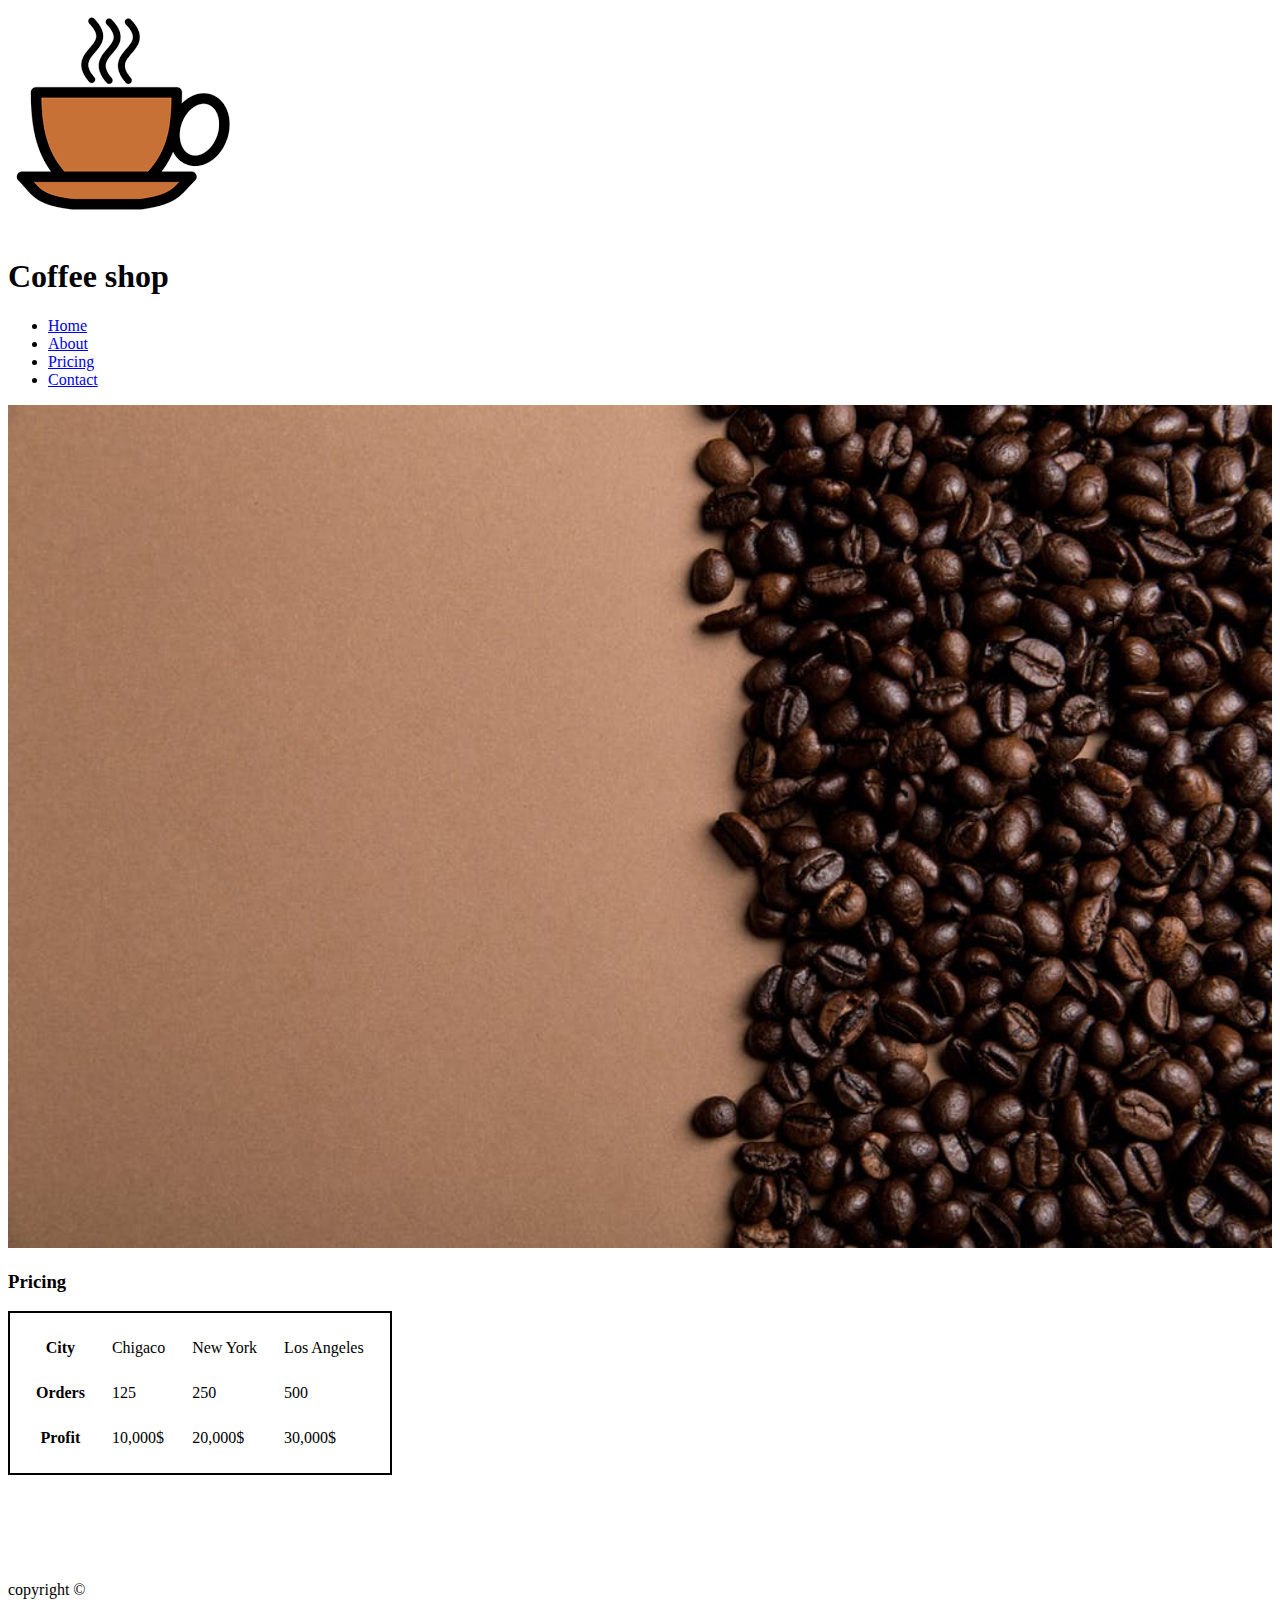
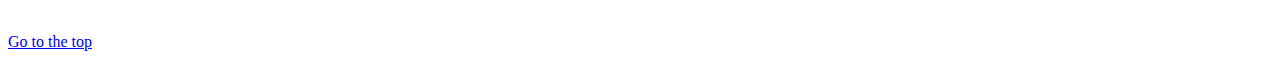
<file: project1/pages/pricing.html>
<!DOCTYPE html>
<html lang="en">
  <head>
    <meta charset="UTF-8" />
    <meta http-equiv="X-UA-Compatible" content="IE=edge" />
    <meta name="viewport" content="width=device-width, initial-scale=1.0" />
    <title>Coffee shop | Pricing</title>
  </head>
  <body>
    <!-- Logo -->
    <img src="../assets/images/logo.png" alt="Coffee" />

    <!-- Heading -->
    <h1 id="top">Coffee shop</h1>

    <!-- Navbar -->
    <ul>
      <li><a href="../index.html">Home</a></li>
      <li><a href="./about.html">About</a></li>
      <li><a href="./pricing.html">Pricing</a></li>
      <li><a href="./contact.html">Contact</a></li>
    </ul>

    <!-- Hero image -->
    <img src="../assets/images/background.jpeg" alt="coffee" width="100%" />

    <br />
    <!-- Pricing -->
    <h3>Pricing</h3>
    <table style="border: 2px solid black; border-spacing: 25px">
      <!-- city -->
      <tr>
        <th>City</th>
        <td>Chigaco</td>
        <td>New York</td>
        <td>Los Angeles</td>
      </tr>
      <!-- Orders -->
      <tr>
        <th>Orders</th>
        <td>125</td>
        <td>250</td>
        <td>500</td>
      </tr>
      <!-- Profit -->
      <tr>
        <th>Profit</th>
        <td>10,000$</td>
        <td>20,000$</td>
        <td>30,000$</td>
      </tr>
    </table>
    <br />
    <br />
    <br />
    <br />
    <br />
    <p>copyright &copy</p>
    <br />
    <a href="#top">Go to the top</a>
  </body>
</html>
</file>
<file: project2/assets/css/index.css>
.container-counter {
  color: blue;
}

.icon {
  color: grey;
  font-size: 12px;
}

h1 {
  color: red;
}
</file>
<file: project3/main.css>
body {
  background: #f1f5f9;
}

.container {
  background: #fff;
}

.special-container {
  background: rgba(0, 0, 0, 0.9);
}

h3 {
  color: #645cff;
}

p {
  color: #64748b;
}
</file>
<file: project4/main.css>
* {
  margin: 0;
}

#navbar {
  background-color: azure;
  height: 5rem;
}

.hero {
  color: whitesmoke;
  background-color: #2b2b2b;
  min-height: calc(100vh - 5rem);
}

span {
  color: rgb(240, 0, 0);
  font-size: 1.5em;
}

.hero button {
  color: whitesmoke;
  background-color: red;
}
</file>
<file: project5/main.css>
/* Google fonts */
@import url("https://fonts.googleapis.com/css2?family=Roboto:wght@100;500&display=swap");

* {
  margin: 0;
}

body {
  font-family: "Titillium Web", sans-serif;
}

h1,
h2 {
  font-family: "Roboto", sans-serif;
}

h1 {
  font-size: 4rem;
}

/* System fonts */
/* body {
  font-family: system-ui, -apple-system, BlinkMacSystemFont, "Segoe UI", Roboto,
    Oxygen, Ubuntu, Cantarell, "Open Sans", "Helvetica Neue", sans-serif;
} */
</file>
<file: project6/main.css>
* {
  margin: 0;
}

body {
  background-color: #e2ecf6;
  font-family: system-ui, -apple-system, BlinkMacSystemFont, "Segoe UI", Roboto,
    Oxygen, Ubuntu, Cantarell, "Open Sans", "Helvetica Neue", sans-serif;
}

.card {
  background-color: #fff;
  padding: 1.5rem 2rem;
  text-align: center;
  max-width: 300px;
  margin: 3rem auto;
  border-radius: 0.5rem;
  border: 1px solid black;
}

.card-1 {
  border: 1px solid #ff69a6;
}

.card-2 {
  border: 1px solid #68a3ff;
}

.icon {
  width: 40px;
  height: 40px;
  border-radius: 50%;
  background-color: black;
  margin: 0 auto;
}

.card-1 .icon {
  background-color: #ff69a6;
}

.card-2 .icon {
  background-color: #68a3ff;
}

.title {
  text-transform: capitalize;
  letter-spacing: 2px;
}

.text {
  color: #64748b;
  line-height: 1.5;
}

.btn {
  text-transform: capitalize;
  border: transparent;
  border-radius: 0.5rem;
  padding: 0.5rem 1rem;
  letter-spacing: 2px;
}

.btn-pink {
  background-color: #ffe8f1;
  color: #ff69a6;
}

.btn-blue {
  background-color: #dde8f7;
  color: #68a3ff;
}
</file>
<file: project7/assets/index.css>
* {
  margin: 0;
  padding: 0;
  box-sizing: border-box;
}

body {
  font-family: system-ui, -apple-system, BlinkMacSystemFont, "Segoe UI", Roboto,
    Oxygen, Ubuntu, Cantarell, "Open Sans", "Helvetica Neue", sans-serif;

  background: #f1f5f9;
  line-height: 1.5;
}

.section {
  background: #fff;
  padding: 5rem 0;
}

.section-title {
  text-align: center;
  text-transform: capitalize;
}

.title-underline {
  height: 0.25rem;
  width: 5rem;
  background-color: cornflowerblue;
  margin: 0 auto 2rem auto;
}

.section-center {
  width: 90vh;
  max-width: 1170px;
  margin: 2rem auto;
}
</file>
<file: project8/local/css/index.css>
/* Reset possion for the whole document */
* {
  margin: 0;
  padding: 0;
  box-sizing: border-box;
}

/* Change the default rem value */
:root {
  font-size: 62.5%;
}

body {
  font-size: 1.6rem;
  font-family: system-ui, -apple-system, BlinkMacSystemFont, "Segoe UI", Roboto,
    Oxygen, Ubuntu, Cantarell, "Open Sans", "Helvetica Neue", sans-serif;
  line-height: 1.5;
}

.nav {
  height: 5rem;
  background-color: #222;
  padding: 1rem 0;
}

.nav-title {
  font-size: 2rem;
  letter-spacing: 0.2rem;
  text-transform: uppercase;
  font-weight: 700;
  color: #fff;
}
.nav-center {
  margin: 0 auto;
  width: 90vw;
  max-width: 1170px;
}

.hero {
  background: linear-gradient(
      to right,
      rgba(105, 62, 27, 0.5) 70%,
      rgba(105, 62, 27, 1)
    ),
    url("../images/hero.jpg") center/cover no-repeat fixed;

  min-height: calc(100vh - 5rem);
}

.hero-center {
  margin: 0 auto;
  width: 90vw;
  max-width: 1170px;
  padding: 5rem 0;
  color: #fff;
}

.hero-center h1 {
  letter-spacing: 0.2rem;
  text-transform: capitalize;
  margin-bottom: 1.2rem;
}

.hero-center p {
  letter-spacing: 0.1rem;
  margin-bottom: 1.75rem;
  max-width: 35em;
}

.hero-btn {
  background-color: transparent;
  text-transform: uppercase;
  color: #fff;
  letter-spacing: 0.2rem;
  padding: 1.25rem 2rem;
  border: 0.1rem solid #fff;
}
</file>
